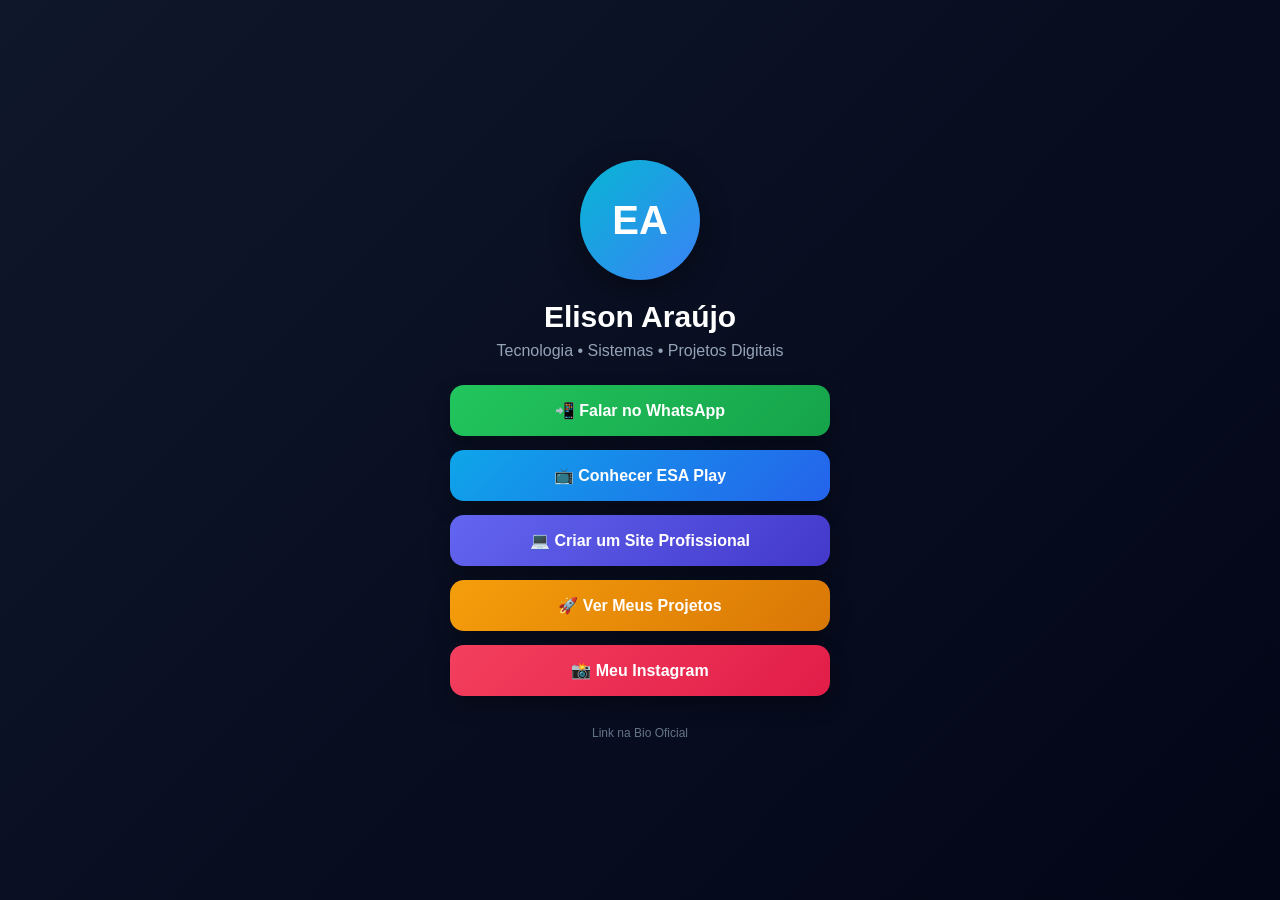
<file: index.html>
<!DOCTYPE html>
<html lang="pt-BR">
<head>
<meta charset="UTF-8">
<meta name="viewport" content="width=device-width, initial-scale=1.0">

<title>Elison Araújo</title>

<style>

*{
margin:0;
padding:0;
box-sizing:border-box;
font-family:Arial, Helvetica, sans-serif;
}

body{

background:linear-gradient(135deg,#0f172a,#020617);
min-height:100vh;
display:flex;
align-items:center;
justify-content:center;
color:white;

}

.container{

width:380px;
text-align:center;

}

.avatar{

width:120px;
height:120px;
border-radius:100px;
margin:auto;

display:flex;
align-items:center;
justify-content:center;

font-size:40px;
font-weight:bold;

background:linear-gradient(135deg,#06b6d4,#3b82f6);

box-shadow:0 10px 30px rgba(0,0,0,0.4);

margin-bottom:20px;

}

h1{

font-size:30px;
margin-bottom:8px;

}

.bio{

color:#94a3b8;
margin-bottom:25px;

}

.btn{

display:block;

padding:16px;
margin:14px 0;

border-radius:14px;

text-decoration:none;
font-weight:bold;

color:white;

transition:0.3s;

box-shadow:0 10px 20px rgba(0,0,0,0.3);

}

.btn:hover{

transform:scale(1.05);

}

.whatsapp{

background:linear-gradient(135deg,#22c55e,#16a34a);

}

.esaplay{

background:linear-gradient(135deg,#0ea5e9,#2563eb);

}

.site{

background:linear-gradient(135deg,#6366f1,#4338ca);

}

.projetos{

background:linear-gradient(135deg,#f59e0b,#d97706);

}

.instagram{

background:linear-gradient(135deg,#f43f5e,#e11d48);

}

.footer{

margin-top:30px;
font-size:12px;
color:#64748b;

}

</style>

</head>

<body>

<div class="container">

<div class="avatar">
EA
</div>

<h1>Elison Araújo</h1>

<p class="bio">
Tecnologia • Sistemas • Projetos Digitais
</p>


<a class="btn whatsapp"
href="https://wa.me/559491670784"
target="_blank">

📲 Falar no WhatsApp

</a>


<a class="btn esaplay"
href="#">

📺 Conhecer ESA Play

</a>


<a class="btn site"
href="#">

💻 Criar um Site Profissional

</a>


<a class="btn projetos"
href="#">

🚀 Ver Meus Projetos

</a>


<a class="btn instagram"
href="https://www.instagram.com/elisons.araujo"
target="_blank">

📸 Meu Instagram

</a>


<div class="footer">

Link na Bio Oficial

</div>

</div>

</body>
</html>
</file>
